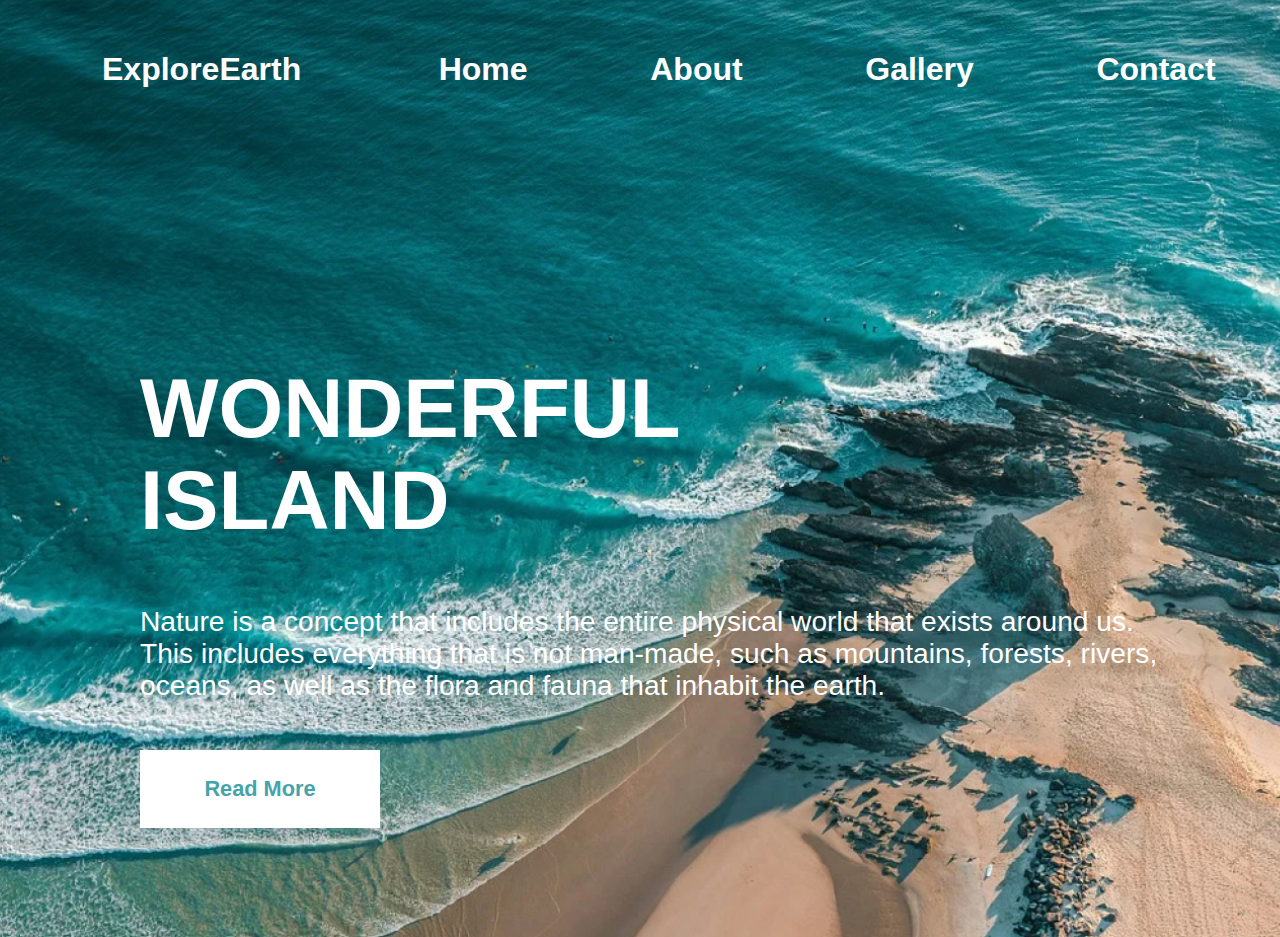
<file: index.html>
<!DOCTYPE html>
<html lang="en">
<head>
    <meta charset="UTF-8">
    <meta name="viewport" content="width=device-width, initial-scale=1.0">
    <title>Explore Earth</title>
    <link rel="stylesheet" href="style.css"> 
</head>
<body>
    <div class="desktop-1">
        <div class="image"></div>
        <div class="container-1">
            <span class="explore-earth">ExploreEarth</span>
            <span class="home">Home</span>
            <span class="about">About</span>
            <span class="gallery">Gallery</span>
            <span class="contact">Contact</span>
        </div>
        <div class="wonderful-island">
            Wonderful 
            Island
        </div>
        <div class="nature-description">
            Nature is a concept that includes the entire physical world that exists around us. This includes everything that is not man-made, such as mountains, forests, rivers, oceans, as well as the flora and fauna that inhabit the earth.
        </div>
        <div class="container">
            <span class="read-more">Read More</span>
        </div>
    </div>
</body>
</html>
</file>
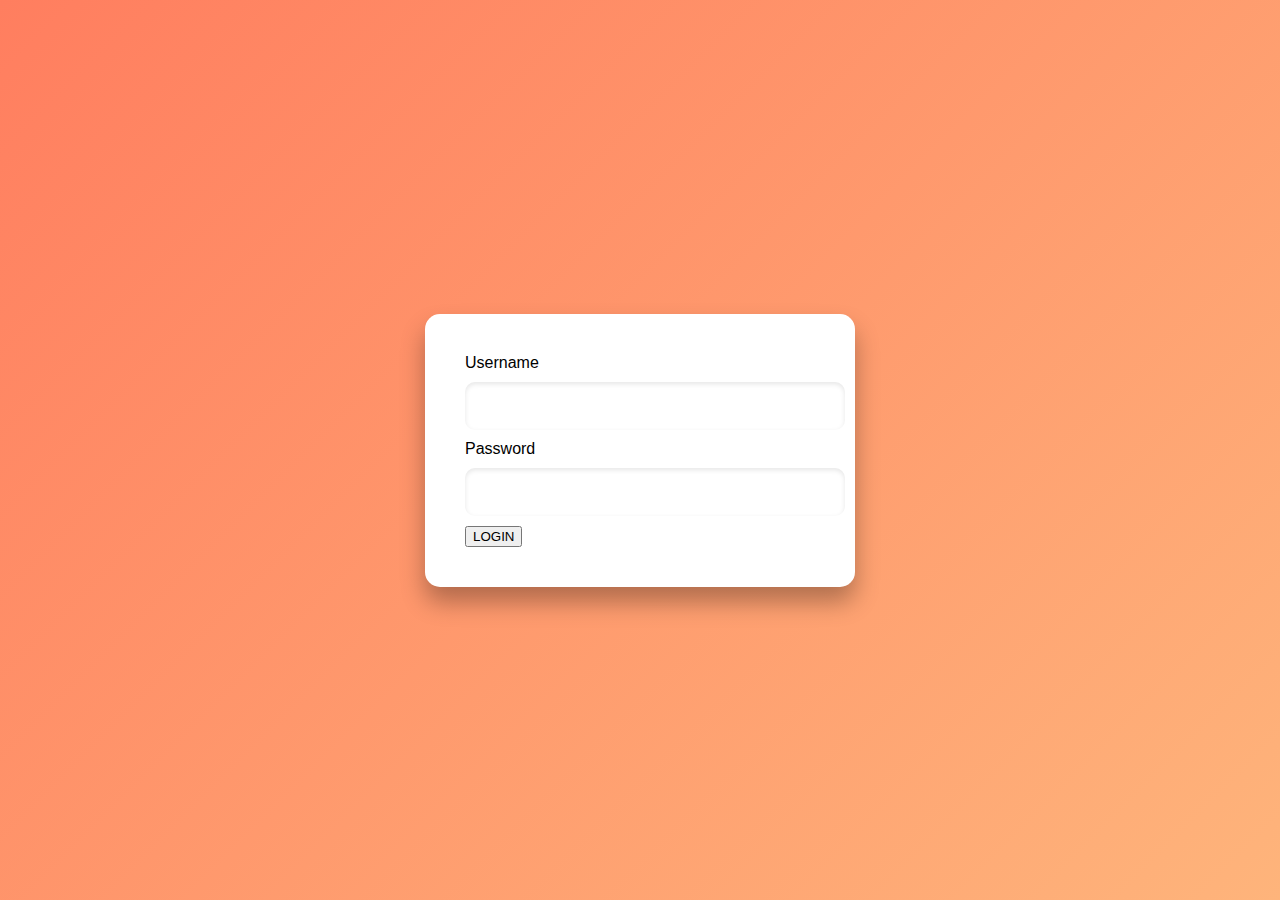
<file: login.html>
<!DOCTYPE html>
<html lang="en">
<head>
    <meta charset="UTF-8">
    <meta name="viewport" content="width=device-width, initial-scale=1.0">
    <title>Login</title>
    <link rel="stylesheet" href="login.css">
</head>
<body>
    <form id="loginForm">
        <div>
            <label for="username">Username </label>
            <input type="text" name="username" id="username">
        </div>
        <div>
            <label for="password">Password</label>
            <input type="password" name="password" id="password">
        </div>
        <button type="submit">LOGIN</button>
    </form>

    <script src="script.js"></script>
</html>
</file>
<file: style.css>
/* Root element setup */
html {
  font-size: 100%; /* Base font size */
  box-sizing: border-box;
}

*, *::before, *::after {
  box-sizing: inherit;
}

body {
  margin: 0;
  padding: 0;
  overflow-x: hidden; /* Prevents horizontal scroll */
}

/* Main container */
.desktop-1 {
  background: #FFFFFF;
  display: flex;
  flex-direction: column;
  padding: 51px 71.5px 248px 102px;
  max-width: 100vw; /* Prevents content from exceeding the viewport width */
  max-height: 100vh; /* Prevents content from exceeding the viewport height */
  box-sizing: border-box;
  position: relative; /* Set relative positioning for layering */
}

/* Text elements */
.desktop-1 .home, .desktop-1 .about, .desktop-1 .gallery, .desktop-1 .contact {
  overflow-wrap: break-word;
  font-family: 'Inter', sans-serif;
  font-weight: 600;
  font-size: 2.5vw; /* Use viewport width to keep size proportional */
  color: #FFFFFF;
  flex-shrink: 0; /* Prevents shrinking */
  position: relative; /* Set relative positioning */
  z-index: 2; /* Higher z-index to layer above the image */
}

.desktop-1 .read-more {
  overflow-wrap: break-word;
  font-family: 'Inter', sans-serif;
  font-weight: 700;
  font-size: 1.7vw; /* Use viewport width to keep size proportional */
  color: #45A4AA;
  text-align: center;
  flex-shrink: 0; /* Prevents shrinking */
}

.desktop-1 .wonderful-island {
  margin: 30px 38px; /* Space around the title */
  overflow-wrap: break-word;
  font-family: 'Inter', sans-serif;
  font-weight: 900;
  font-size: 6.5vw; /* Reduced font size */
  color: #FFFFFF;
  flex-shrink: 0; /* Prevents shrinking */
  position: relative; /* Set relative positioning */
  z-index: 2; /* Higher z-index to layer above the image */
  line-height: 1.1; /* Adjust line height for better spacing between lines */
  text-transform: uppercase; /* Make the text uppercase */
  white-space: pre-line; /* Ensure the text respects line breaks */
}

.nature-description {
  position: relative;
  margin: 30px 38px 38px 38px; /* Lowering the paragraph */
  display: inline-block;
  align-self: flex-start;
  overflow-wrap: break-word;
  font-family: 'Inter', sans-serif;
  font-weight: 500;
  font-size: 2.2vw; /* Use viewport width to keep size proportional */
  color: #FFFFFF;
  flex-shrink: 0; /* Prevents shrinking */
  z-index: 2; /* Higher z-index to layer above the image */
}

/* Image and positioning */
.desktop-1 .image {
  background: url('./asset/gambar/image.png') 50% / cover no-repeat;
  position: absolute;
  top: -36px;
  right: -113px;
  width: 114vw; /* Extend slightly beyond the viewport width */
  height: 76vw; /* Use viewport width to maintain proportion */
  max-width: 1644px;
  max-height: 1096px;
  z-index: 1; /* Lower z-index to place behind text and button */
}

.desktop-1 .explore-earth {
  margin-right: 22px;
  width: 16vw; /* Use viewport width to keep size proportional */
  overflow-wrap: break-word;
  font-family: 'Inter', sans-serif;
  font-weight: 700;
  font-size: 2.5vw; /* Use viewport width to keep size proportional */
  color: #FFFFFF;
  flex-shrink: 0; /* Prevents shrinking */
  position: relative; /* Set relative positioning */
  z-index: 2; /* Higher z-index to layer above the image */
}

/* Container for "Read More" button */
.desktop-1 .container {
  background: #FFFFFF;
  position: relative;
  margin: 10px 38px 0 38px; /* Reduced margin-top to bring it closer */
  display: flex;
  align-self: flex-start;
  padding: 26px 0;
  width: 18.75vw; /* Use viewport width to keep size proportional */
  box-sizing: border-box;
  justify-content: center;  /* Center horizontally */
  align-items: center;  /* Center vertically */
  flex-shrink: 0; /* Prevents shrinking */
  z-index: 3; /* Increased z-index to ensure it is above the image */
}

/* Container for the menu */
.desktop-1 .container-1 {
  position: relative;
  margin-bottom: 12vw; /* Use viewport width to keep size proportional */
  display: flex;
  flex-direction: row;
  justify-content: space-between;
  width: 88vw; /* Use viewport width to keep size proportional */
  box-sizing: border-box;
  flex-shrink: 0; /* Prevents shrinking */
  z-index: 2; /* Higher z-index to layer above the image */
}

.desktop-1 .home, 
.desktop-1 .about, 
.desktop-1 .gallery,
.desktop-1 .contact {
  margin-right: 1vw; /* Increase the spacing between these items */
}
</file>
<file: login.css>
/* General body styling */
body {
    font-family: 'Segoe UI', Tahoma, Geneva, Verdana, sans-serif;
    background: linear-gradient(135deg, #ff7e5f, #feb47b);
    height: 100vh;
    display: flex;
    justify-content: center;
    align-items: center;
    margin: 0;
}

/* Login form container */
#loginForm {
    background: white;
    padding: 40px;
    border-radius: 15px;
    box-shadow: 0px 15px 25px rgba(0, 0, 0, 0.3);
    width: 350px;
}

/* Heading style */
#loginForm h2 {
    margin-bottom: 20px;
    color: #333;
    text-align: center;
    font-size: 24px;
}

/* Input fields styling */
#loginForm input[type="text"], 
#loginForm input[type="password"] {
    width: 100%;
    padding: 15px;
    margin: 10px 0;
    border: none;
    border-radius: 10px;
    box-shadow: inset 0px 2px 5px rgba(0, 0, 0, 0.1);
    font-size: 16px;
}

/* Submit button styling */
#loginForm input[type="submit"] {
    background: #ff7e5f;
    color: white;
    padding: 15px;
    border: none;
    border-radius: 10px;
    cursor: pointer;
    width: 100%;
    font-size: 18px;
    font-weight: bold;
    transition: background 0.3s ease, transform 0.2s;
}

/* Submit button hover effect */
#loginForm input[type="submit"]:hover {
    background: #feb47b;
    transform: scale(1.05);
}

/* Error message styling */
#error {
    color: red;
    margin-top: 10px;
    display: none;
    font-size: 14px;
    text-align: center;
}

/* Additional styles */
#loginForm input[type="text"]::placeholder, 
#loginForm input[type="password"]::placeholder {
    color: #aaa;
    font-size: 14px;
}

#loginForm input[type="submit"]:active {
    transform: scale(0.98);
}
</file>
